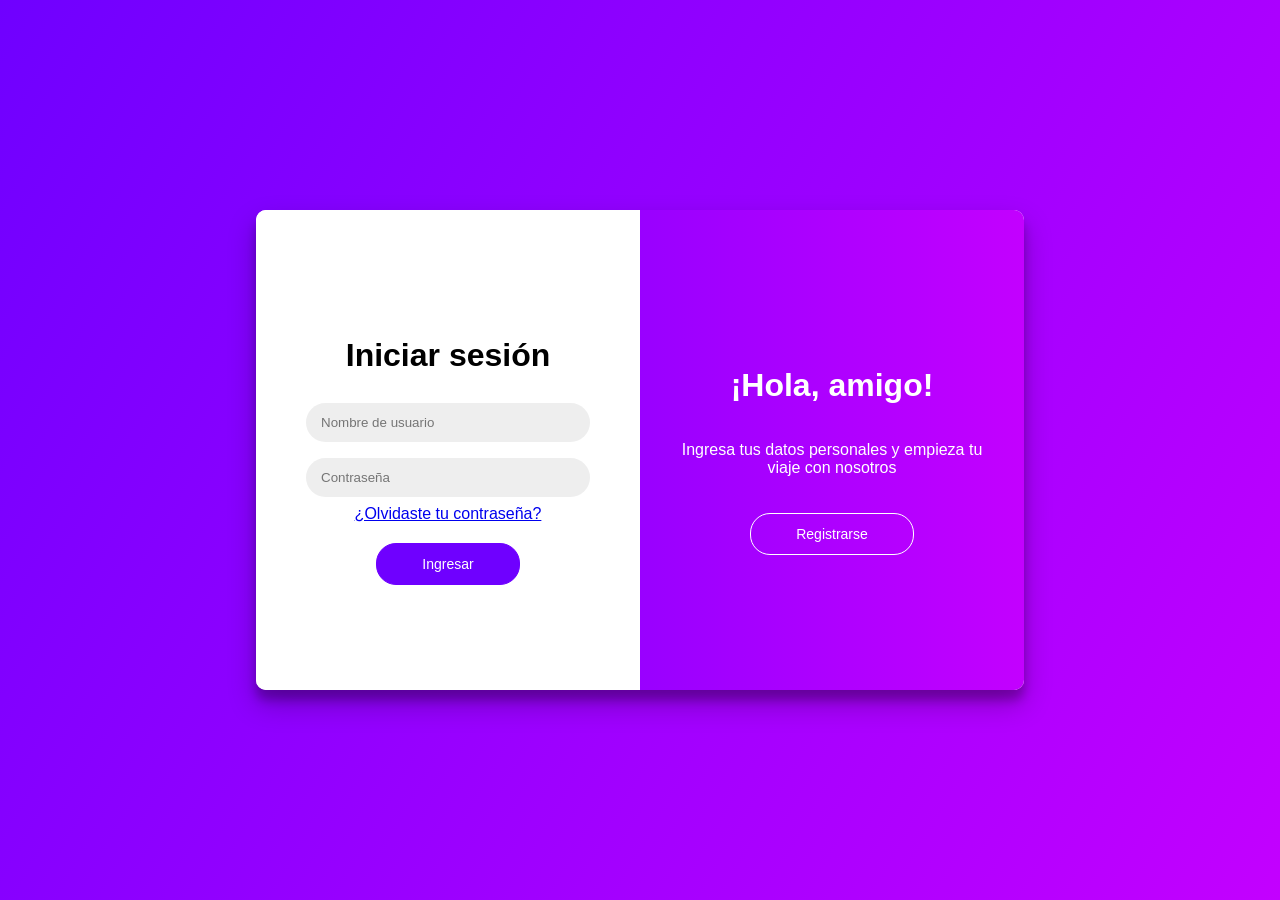
<file: app/public/views/login/login.html>
<!DOCTYPE html>
<html lang="es">
<head>
    <meta charset="UTF-8">
    <title>Login / Registro</title>
    <link rel="stylesheet" href="style.css">
    <link href="https://cdn.jsdelivr.net/npm/bootstrap-icons@1.10.5/font/bootstrap-icons.css" rel="stylesheet">
    <meta name="viewport" content="width=device-width, initial-scale=1.0">
</head>
<body>
    <div class="container" id="container">
    <div class="form-container sign-up-container">
        <form action="#">
            <h1>Crear cuenta</h1>
            <input type="text" placeholder="Nombre de usuario" />
            <input type="email" placeholder="Correo electrónico" />
            <input type="password" placeholder="Contraseña" />
            <button>Registrarse</button>
        </form>
    </div>

    <div class="form-container sign-in-container">
        <form action="#">
            <h1>Iniciar sesión</h1>
            <input type="text" placeholder="Nombre de usuario" />
            <input type="password" placeholder="Contraseña" />
            <a href="#">¿Olvidaste tu contraseña?</a>
            <button>Ingresar</button>
        </form>
        </div>

        <div class="overlay-container">
        <div class="overlay">
            <div class="overlay-panel overlay-left">
            <h1>¡Bienvenido de nuevo!</h1>
            <p>Para mantenerte conectado con nosotros, por favor inicia sesión</p>
            <button class="ghost" id="signIn">Iniciar sesión</button>
            </div>
            <div class="overlay-panel overlay-right">
            <h1>¡Hola, amigo!</h1>
            <p>Ingresa tus datos personales y empieza tu viaje con nosotros</p>
            <button class="ghost" id="signUp">Registrarse</button>
            </div>
        </div>
        </div>
    </div>

    <script>
        const signUpButton = document.getElementById('signUp');
        const signInButton = document.getElementById('signIn');
        const container = document.getElementById('container');

        signUpButton.addEventListener('click', () => {
        container.classList.add("right-panel-active");
        });

        signInButton.addEventListener('click', () => {
        container.classList.remove("right-panel-active");
        });
    </script>
</body>
</html>
</file>
<file: app/public/views/login/style.css>
* {
    box-sizing: border-box;
}

body {
    background: linear-gradient(120deg, #6f00ff, #c300ff);
    display: flex;
    justify-content: center;
    align-items: center;
    font-family: 'Segoe UI', sans-serif;
    height: 100vh;
    margin: 0;
}

.container {
    background-color: #fff;
    border-radius: 10px;
    box-shadow: 0 14px 28px rgba(0,0,0,0.25),
                0 10px 10px rgba(0,0,0,0.22);
    position: relative;
    overflow: hidden;
    width: 768px;
    max-width: 100%;
    min-height: 480px;
}

.form-container {
    position: absolute;
    top: 0;
    height: 100%;
    transition: all 0.6s ease-in-out;
}

.sign-in-container {
    left: 0;
    width: 50%;
    z-index: 2;
}

.sign-up-container {
    left: 0;
    width: 50%;
    opacity: 0;
    z-index: 1;
}

.container.right-panel-active .sign-up-container {
    transform: translateX(100%);
    opacity: 1;
    z-index: 5;
}

.container.right-panel-active .sign-in-container {
    transform: translateX(100%);
    opacity: 0;
}

form {
    background-color: #ffffff;
    display: flex;
    flex-direction: column;
    padding: 0 50px;
    justify-content: center;
    align-items: center;
    height: 100%;
    text-align: center;
}

input {
    background-color: #eee;
    border: none;
    padding: 12px 15px;
    margin: 8px 0;
    width: 100%;
    border-radius: 20px;
}

button {
    border-radius: 20px;
    border: 1px solid #6f00ff;
    background-color: #6f00ff;
    color: #fff;
    font-size: 14px;
    padding: 12px 45px;
    margin-top: 20px;
    transition: transform 80ms ease-in;
}

button:hover {
    background-color: #5000cc;
}

button.ghost {
    background-color: transparent;
    border-color: #fff;
}

.overlay-container {
    position: absolute;
    top: 0;
    left: 50%;
    width: 50%;
    height: 100%;
    overflow: hidden;
    transition: transform 0.6s ease-in-out;
    z-index: 100;
}

.container.right-panel-active .overlay-container {
    transform: translateX(-100%);
}

.overlay {
    background: linear-gradient(to right, #6f00ff, #c300ff);
    background-repeat: no-repeat;
    background-size: cover;
    color: #ffffff;
    position: relative;
    left: -100%;
    height: 100%;
    width: 200%;
    transform: translateX(0);
    transition: transform 0.6s ease-in-out;
}

.container.right-panel-active .overlay {
    transform: translateX(50%);
}

.overlay-panel {
    position: absolute;
    display: flex;
    flex-direction: column;
    align-items: center;
    justify-content: center;
    padding: 0 40px;
    text-align: center;
    top: 0;
    height: 100%;
    width: 50%;
    transform: translateX(0);
    transition: transform 0.6s ease-in-out;
}

.overlay-left {
    transform: translateX(-20%);
    left: 0;
}

.container.right-panel-active .overlay-left {
    transform: translateX(0);
}

.overlay-right {
    right: 0;
    transform: translateX(0);
}

.container.right-panel-active .overlay-right {
    transform: translateX(20%);
}
</file>
